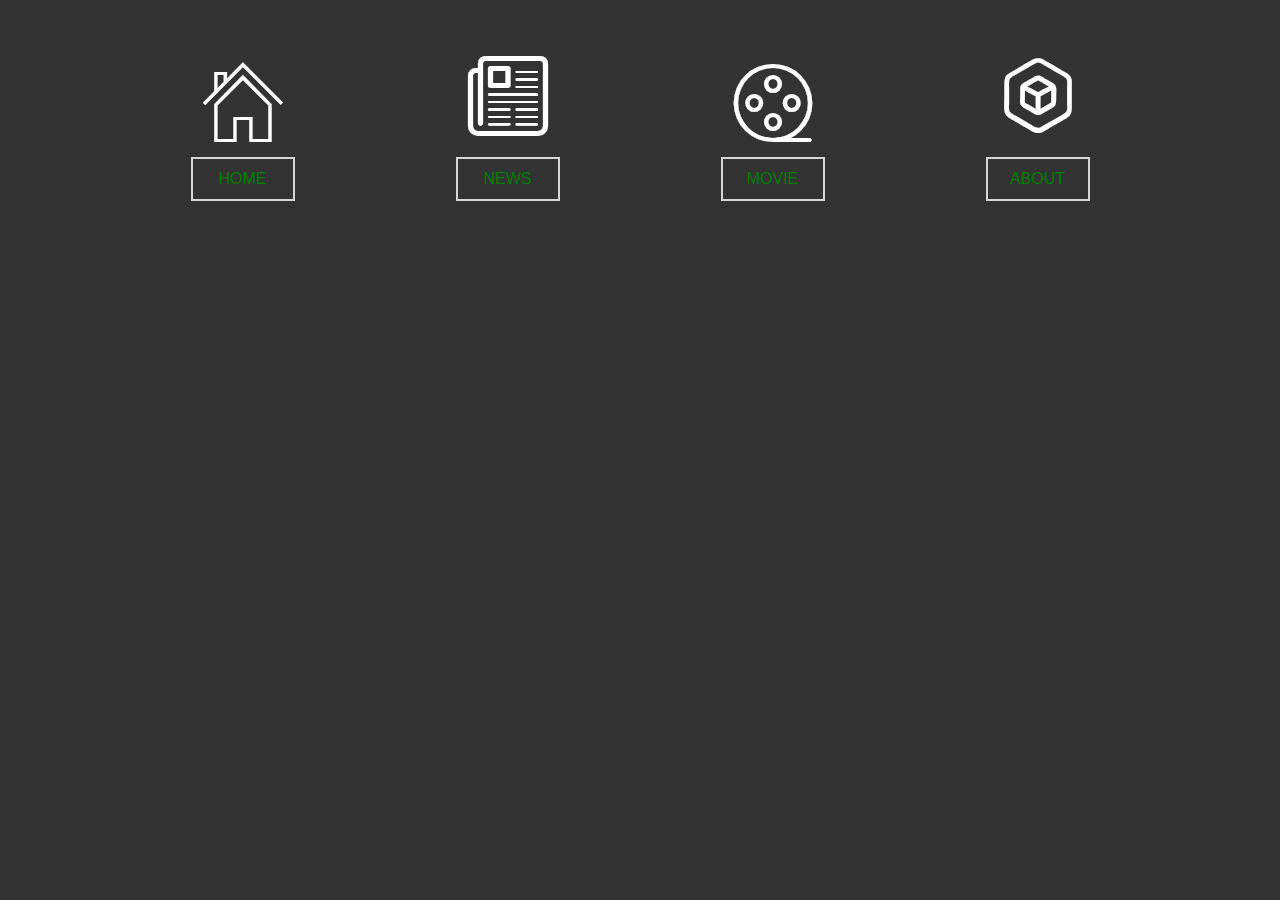
<file: ghost/index.html>
<!doctype html>
<html>
    <head>
        <meta charset="utf-8">
        <meta name="description" content="">
        <meta name="viewport" content="width=device-width, initial-scale=1">
        <title>Untitled</title>
        <link rel="stylesheet" href="normalize.css">
        <link rel="stylesheet" href="font/iconfont.css">
        <link rel="stylesheet" href="style.css">
        <link rel="author" href="humans.txt">
    </head>
    <body>
        <div class="nav">
        	<div class="box box-home">
        		<i class="icon iconfont">&#xf0068;</i>
        		<a href="javascript:;" class="button">
        			<span class="line line-top"></span>
        			<span class="line line-bottom"></span>
        			<span class="line line-left"></span>
        			<span class="line line-right"></span>
        			HOME
        		</a>
        	</div>
        	<div class="box box-news">
        		<i class="icon iconfont">&#xe7f4;</i>
        		<a href="javascript:;" class="button">
        			<span class="line line-top"></span>
        			<span class="line line-bottom"></span>
        			<span class="line line-left"></span>
        			<span class="line line-right"></span>
        			NEWS
        		</a>
        	</div>
        	<div class="box box-movie">
        		<i class="icon iconfont">&#xe63f;</i>
        		<a href="javascript:;" class="button" >
        			<span class="line line-top"></span>
        			<span class="line line-bottom"></span>
        			<span class="line line-left"></span>
        			<span class="line line-right"></span>
        			MOVIE
        		</a>
        	</div>
        	<div class="box box-about">
        		<i class="icon iconfont">&#xe665;</i>
        		<a href="javascript:;" class="button" >
        			<span class="line line-top"></span>
        			<span class="line line-bottom"></span>
        			<span class="line line-left"></span>
        			<span class="line line-right"></span>
        			ABOUT
        		</a>
        	</div>
        </div>
    </body>
</html>
</file>
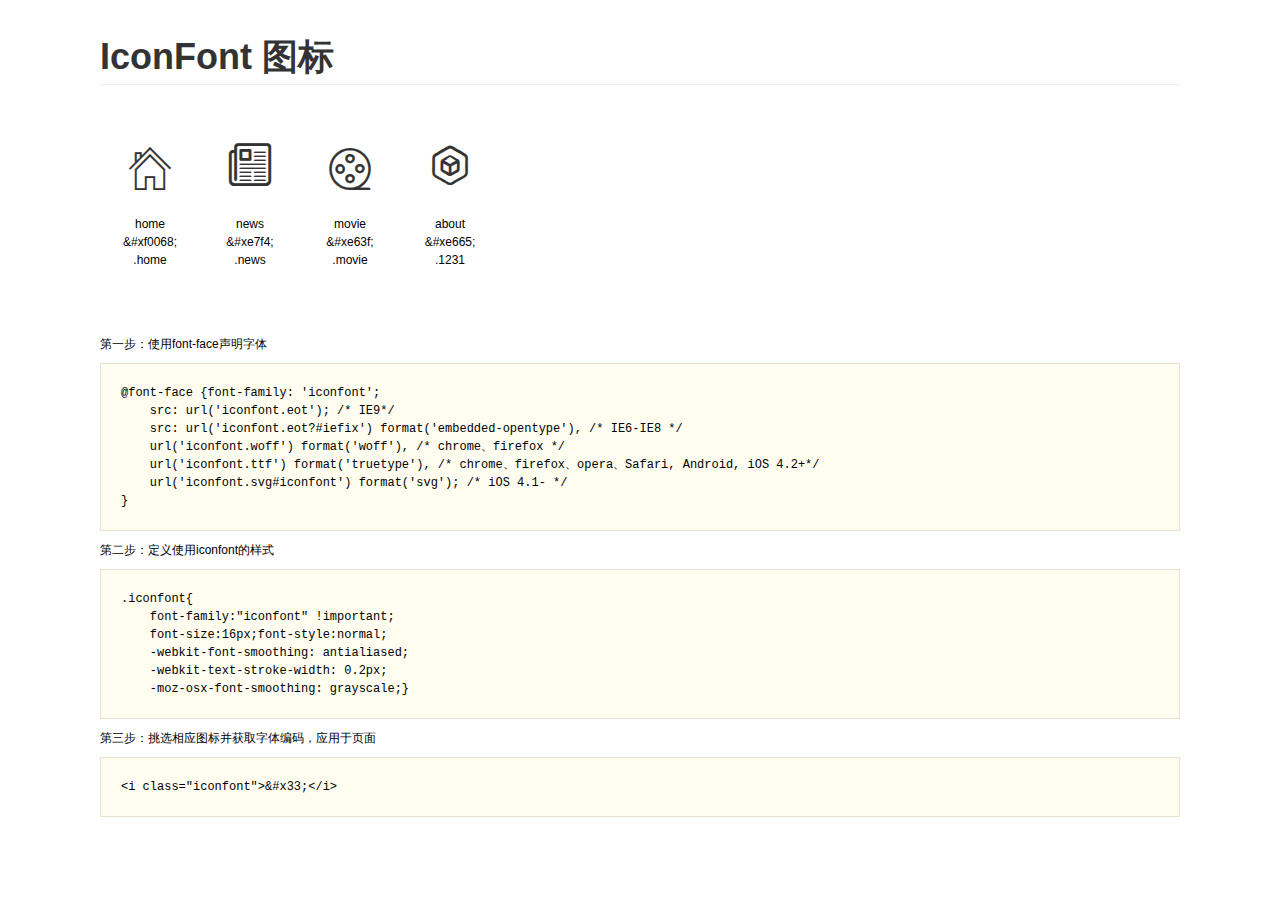
<file: ghost/font/demo.html>
<!DOCTYPE html>
<html>
<head>
    <meta charset="utf-8"/>
    <title>IconFont</title>
    <link rel="stylesheet" href="demo.css">
    <link rel="stylesheet" href="iconfont.css">
</head>
<body>
    <div class="main">
        <h1>IconFont 图标</h1>
        <ul class="icon_lists clear">
            
                <li>
                <i class="icon iconfont">&#xf0068;</i>
                    <div class="name">home</div>
                    <div class="code">&amp;#xf0068;</div>
                    <div class="fontclass">.home</div>
                </li>
            
                <li>
                <i class="icon iconfont">&#xe7f4;</i>
                    <div class="name">news</div>
                    <div class="code">&amp;#xe7f4;</div>
                    <div class="fontclass">.news</div>
                </li>
            
                <li>
                <i class="icon iconfont">&#xe63f;</i>
                    <div class="name">movie</div>
                    <div class="code">&amp;#xe63f;</div>
                    <div class="fontclass">.movie</div>
                </li>
            
                <li>
                <i class="icon iconfont">&#xe665;</i>
                    <div class="name">about</div>
                    <div class="code">&amp;#xe665;</div>
                    <div class="fontclass">.1231</div>
                </li>
            
        </ul>


        <div class="helps">
            第一步：使用font-face声明字体
            <pre>
@font-face {font-family: 'iconfont';
    src: url('iconfont.eot'); /* IE9*/
    src: url('iconfont.eot?#iefix') format('embedded-opentype'), /* IE6-IE8 */
    url('iconfont.woff') format('woff'), /* chrome、firefox */
    url('iconfont.ttf') format('truetype'), /* chrome、firefox、opera、Safari, Android, iOS 4.2+*/
    url('iconfont.svg#iconfont') format('svg'); /* iOS 4.1- */
}
</pre>
第二步：定义使用iconfont的样式
            <pre>
.iconfont{
    font-family:"iconfont" !important;
    font-size:16px;font-style:normal;
    -webkit-font-smoothing: antialiased;
    -webkit-text-stroke-width: 0.2px;
    -moz-osx-font-smoothing: grayscale;}
</pre>
第三步：挑选相应图标并获取字体编码，应用于页面
<pre>
&lt;i class="iconfont"&gt;&amp;#x33;&lt;/i&gt;
</pre>
        </div>

    </div>
</body>
</html>
</file>
<file: ghost/font/iconfont.css>
@font-face {font-family: "iconfont";
  src: url('iconfont.eot?t=1478278450'); /* IE9*/
  src: url('iconfont.eot?t=1478278450#iefix') format('embedded-opentype'), /* IE6-IE8 */
  url('iconfont.woff?t=1478278450') format('woff'), /* chrome, firefox */
  url('iconfont.ttf?t=1478278450') format('truetype'), /* chrome, firefox, opera, Safari, Android, iOS 4.2+*/
  url('iconfont.svg?t=1478278450#iconfont') format('svg'); /* iOS 4.1- */
}

.iconfont {
  font-family:"iconfont" !important;
  font-size:16px;
  font-style:normal;
  -webkit-font-smoothing: antialiased;
  -webkit-text-stroke-width: 0.2px;
  -moz-osx-font-smoothing: grayscale;
}
.icon-home:before { content: "\f0068"; }
.icon-news:before { content: "\e7f4"; }
.icon-movie:before { content: "\e63f"; }
.icon-1231:before { content: "\e665"; }
</file>
<file: ghost/style.css>
html{
	background: #333;
}
.nav {
	width: 1000px;
	height: 400px;
	margin: 50px auto;
	display: flex;
	justify-content: space-between;
}
.box {
	width: 205px;
	height: 220px;
}
.box .icon {
	font-size: 80px;
	color: #fff;
	display: block;
	text-align: center;
	transition: all 0.2s;
} 
.box .icon:hover {
	-webkit-transform: scale(1.2) rotate(360deg);
	   -moz-transform: scale(1.2) rotate(360deg);
	    -ms-transform: scale(1.2) rotate(360deg);
	     -o-transform: scale(1.2) rotate(360deg);
	        transform: scale(1.2) rotate(360deg);
}
.box .button {
	width: 100px;
	height: 40px;
	margin: 0 auto;
	border: 2px solid rgba(255,255,255,0.8);
	display: block;
	text-align: center;
	line-height: 40px;
	color: green;
	margin-top: 15px;
	position: relative;
}
.box .button:hover {
	border: 2px solid rgba(255,255,255,1);
}
.box .line {
	position: absolute;
}
.box .line-top {
	width: 0px;
	height: 2px;
	left: -100%;
	top: -2px;
	background: #fff;
	transition: all 0.2s;
}
.box .button:hover .line-top {
	width: 104px;
	left: -2px;
}
.box .line-bottom {
	width: 0px;
	height: 2px;
	right: -100%;
	bottom: -2px;
	background: #fff;
	transition: all 0.2s;
}
.box .button:hover .line-bottom {
	width: 104px;
	right: -2px;
}
.box .line-left {
	width: 2px;
	height: 0;
	left: -2px;
	bottom: -100%;
	background: #fff;
	transition: all 0.2s;
}
.box .button:hover .line-left {
	height: 44px;
	bottom: -2px;
}
.box .line-right {
	width: 2px;
	height: 0px;
	right: -2px;
	top: -100%;
	background: #fff;
	transition: all 0.2s;
}
.box .button:hover .line-right {
	height: 44px;
	top: -2px;
}
</file>
<file: ghost/font/demo.css>
*{margin: 0;padding: 0;list-style: none;}
/*
KISSY CSS Reset
理念：1. reset 的目的不是清除浏览器的默认样式，这仅是部分工作。清除和重置是紧密不可分的。
2. reset 的目的不是让默认样式在所有浏览器下一致，而是减少默认样式有可能带来的问题。
3. reset 期望提供一套普适通用的基础样式。但没有银弹，推荐根据具体需求，裁剪和修改后再使用。
特色：1. 适应中文；2. 基于最新主流浏览器。
维护：玉伯<lifesinger@gmail.com>, 正淳<ragecarrier@gmail.com>
 */

/** 清除内外边距 **/
body, h1, h2, h3, h4, h5, h6, hr, p, blockquote, /* structural elements 结构元素 */
dl, dt, dd, ul, ol, li, /* list elements 列表元素 */
pre, /* text formatting elements 文本格式元素 */
form, fieldset, legend, button, input, textarea, /* form elements 表单元素 */
th, td /* table elements 表格元素 */ {
  margin: 0;
  padding: 0;
}

/** 设置默认字体 **/
body,
button, input, select, textarea /* for ie */ {
  font: 12px/1.5 tahoma, arial, \5b8b\4f53, sans-serif;
}
h1, h2, h3, h4, h5, h6 { font-size: 100%; }
address, cite, dfn, em, var { font-style: normal; } /* 将斜体扶正 */
code, kbd, pre, samp { font-family: courier new, courier, monospace; } /* 统一等宽字体 */
small { font-size: 12px; } /* 小于 12px 的中文很难阅读，让 small 正常化 */

/** 重置列表元素 **/
ul, ol { list-style: none; }

/** 重置文本格式元素 **/
a { text-decoration: none; }
a:hover { text-decoration: underline; }


/** 重置表单元素 **/
legend { color: #000; } /* for ie6 */
fieldset, img { border: 0; } /* img 搭车：让链接里的 img 无边框 */
button, input, select, textarea { font-size: 100%; } /* 使得表单元素在 ie 下能继承字体大小 */
/* 注：optgroup 无法扶正 */

/** 重置表格元素 **/
table { border-collapse: collapse; border-spacing: 0; }

/* 清除浮动 */
.ks-clear:after, .clear:after {
  content: '\20';
  display: block;
  height: 0;
  clear: both;
}
.ks-clear, .clear {
  *zoom: 1;
}

.main {padding: 30px 100px;}
.main h1{font-size:36px; color:#333; text-align:left;margin-bottom:30px; border-bottom: 1px solid #eee;}

.helps{margin-top:40px;}
.helps pre{
  padding:20px;
  margin:10px 0;
  border:solid 1px #e7e1cd;
  background-color: #fffdef;
  overflow: auto;
}

.icon_lists li{
  float:left;
  width: 100px;
  height:180px;
  text-align: center;
}
.icon_lists .icon{
  font-size: 42px;
  line-height: 100px;
  margin: 10px 0;
  color:#333;
  -webkit-transition: font-size 0.25s ease-out 0s;
  -moz-transition: font-size 0.25s ease-out 0s;
  transition: font-size 0.25s ease-out 0s;

}
.icon_lists .icon:hover{
  font-size: 100px;
}
</file>
